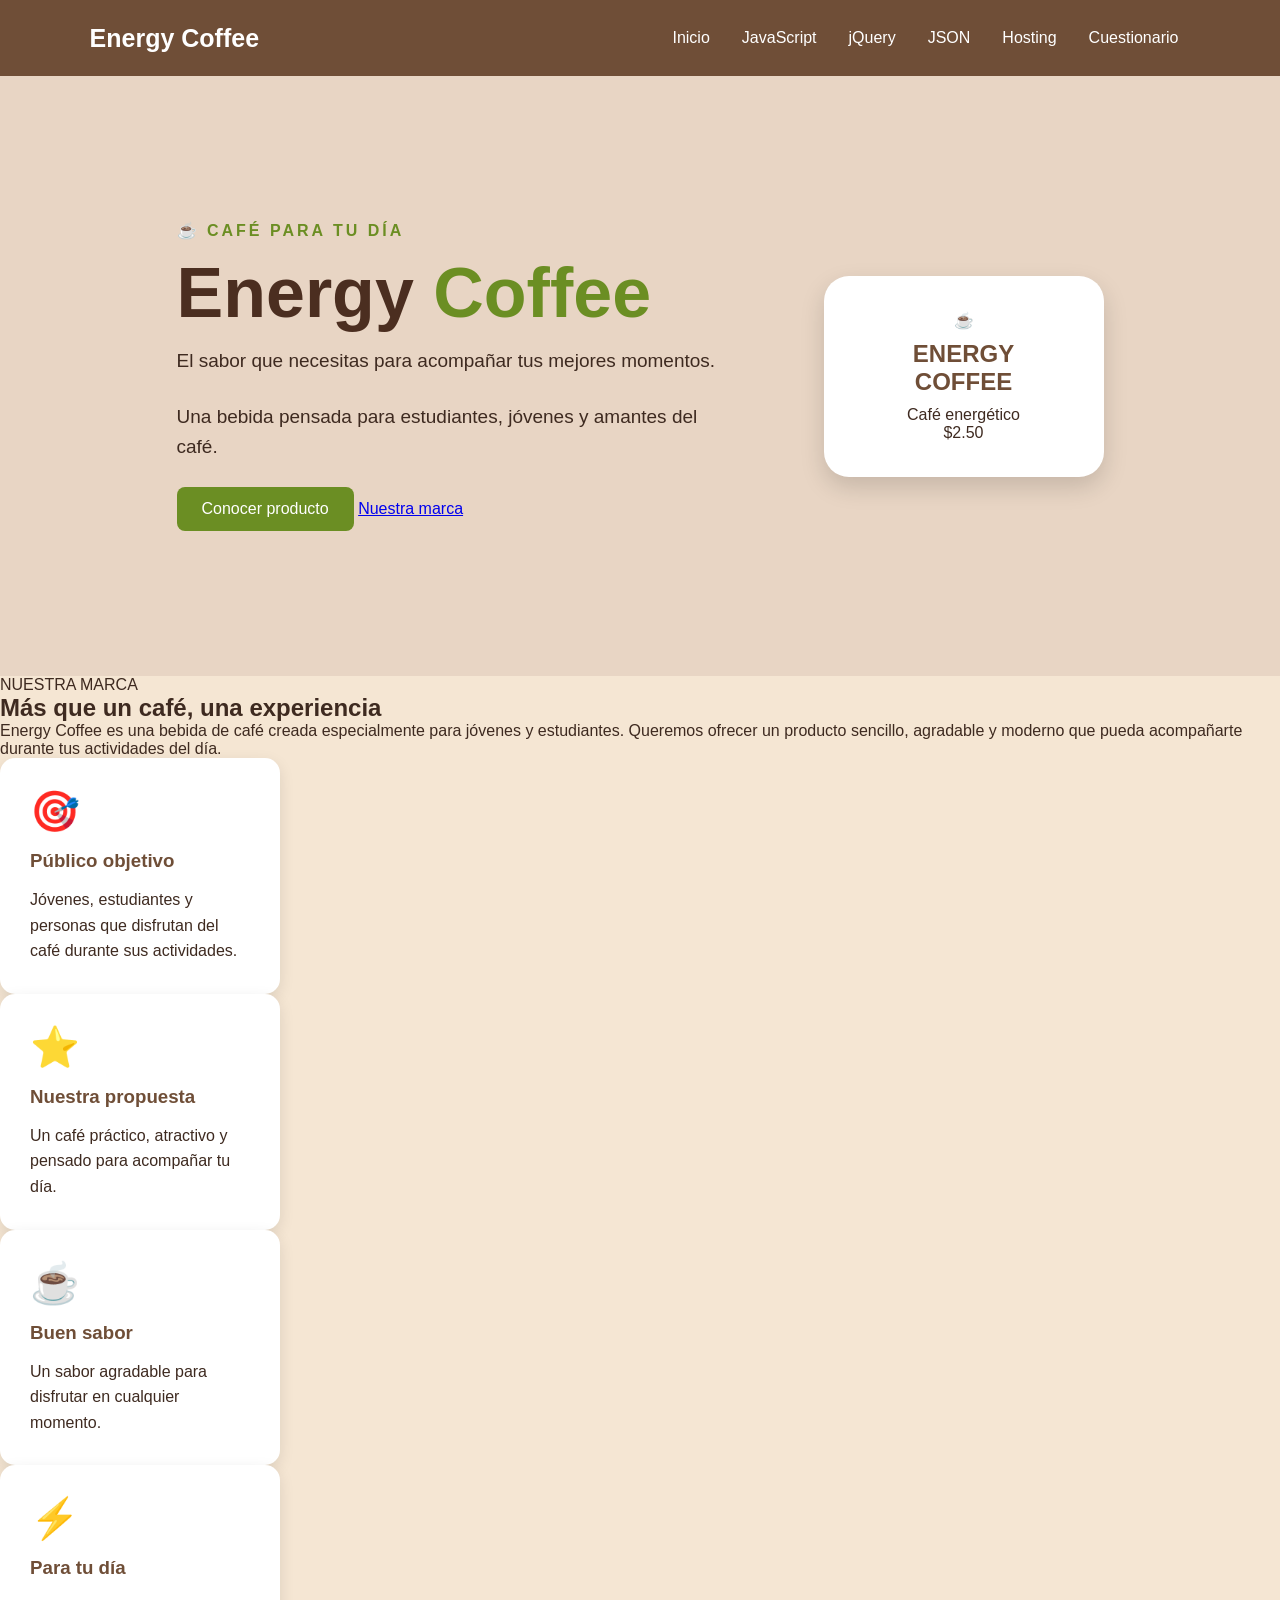
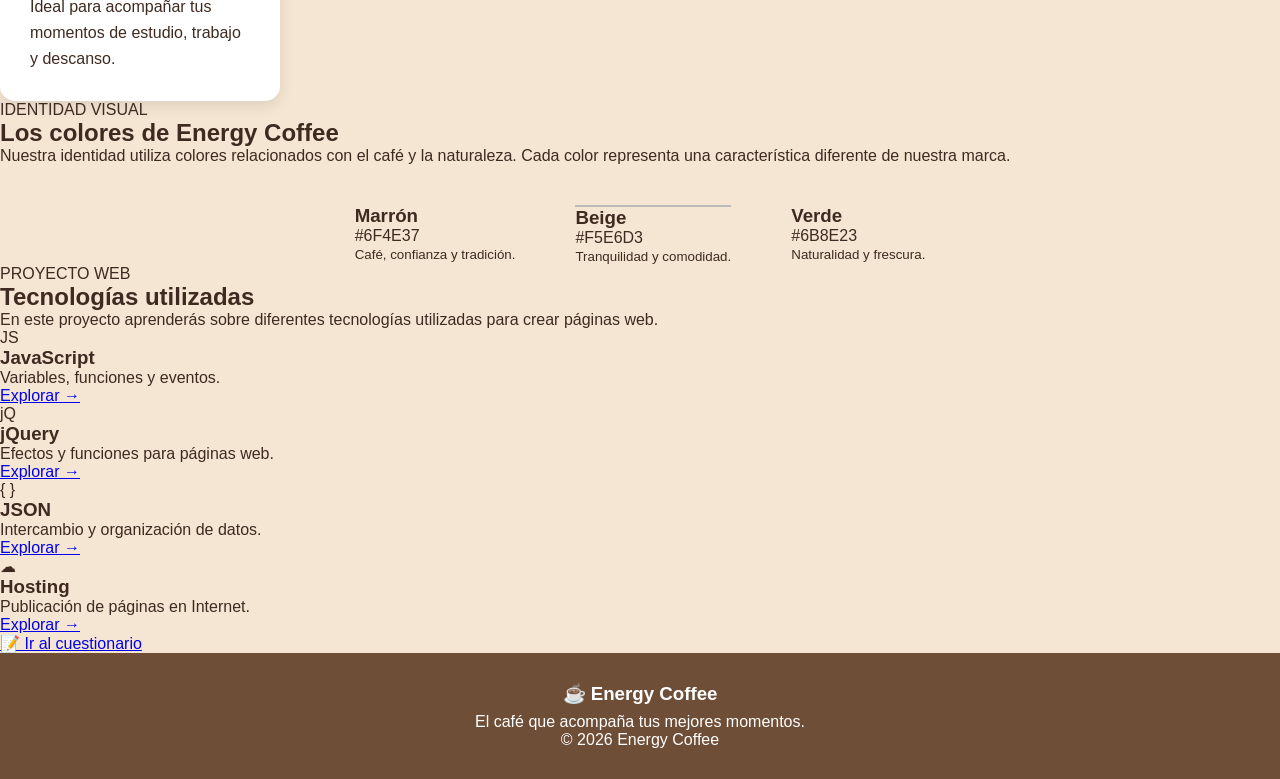
<file: index.html>
<!DOCTYPE html>
<html lang="es">

<head>
    <meta charset="UTF-8">
    <meta name="viewport" content="width=device-width, initial-scale=1.0">

    <title>Energy Coffee</title>

    <link rel="stylesheet" href="style.css">
</head>

<body>

    <!-- ENCABEZADO -->

    <header>

        <div class="logo">
             Energy Coffee
        </div>

        <nav>
            <a href="index.html">Inicio</a>
            <a href="javascript.html">JavaScript</a>
            <a href="jquery.html">jQuery</a>
            <a href="json.html">JSON</a>
            <a href="hosting.html">Hosting</a>
            <a href="cuestionario.html">Cuestionario</a>
        </nav>

    </header>


    <!-- PORTADA PRINCIPAL -->

    <section class="hero">

        <div class="hero-text">

            <p class="mini-titulo">
                ☕ CAFÉ PARA TU DÍA
            </p>

            <h1>
                Energy <span>Coffee</span>
            </h1>

            <p class="texto-hero">
                El sabor que necesitas para acompañar
                tus mejores momentos.
            </p>

            <p class="texto-descripcion">
                Una bebida pensada para estudiantes,
                jóvenes y amantes del café.
            </p>

            <div class="botones">

                <button onclick="mostrarProducto()">
                    Conocer producto
                </button>

                <a href="#nosotros">
                    Nuestra marca
                </a>

            </div>

        </div>


        <div class="producto-principal">

            <div class="circulo-cafe">
                ☕
            </div>

            <h2>
                ENERGY COFFEE
            </h2>

            <p>
                Café energético
            </p>

            <div class="precio">
                $2.50
            </div>

        </div>

    </section>


    <!-- SOBRE LA MARCA -->

    <section id="nosotros" class="sobre-nosotros">

        <p class="titulo-verde">
            NUESTRA MARCA
        </p>

        <h2>
            Más que un café, una experiencia
        </h2>

        <p>
            Energy Coffee es una bebida de café creada especialmente
            para jóvenes y estudiantes. Queremos ofrecer un producto
            sencillo, agradable y moderno que pueda acompañarte
            durante tus actividades del día.
        </p>

    </section>


    <!-- CARACTERÍSTICAS -->

    <section class="caracteristicas">

        <div class="tarjeta">

            <div class="icono">
                🎯
            </div>

            <h3>
                Público objetivo
            </h3>

            <p>
                Jóvenes, estudiantes y personas que disfrutan
                del café durante sus actividades.
            </p>

        </div>


        <div class="tarjeta">

            <div class="icono">
                ⭐
            </div>

            <h3>
                Nuestra propuesta
            </h3>

            <p>
                Un café práctico, atractivo y pensado
                para acompañar tu día.
            </p>

        </div>


        <div class="tarjeta">

            <div class="icono">
                ☕
            </div>

            <h3>
                Buen sabor
            </h3>

            <p>
                Un sabor agradable para disfrutar
                en cualquier momento.
            </p>

        </div>


        <div class="tarjeta">

            <div class="icono">
                ⚡
            </div>

            <h3>
                Para tu día
            </h3>

            <p>
                Ideal para acompañar tus momentos
                de estudio, trabajo y descanso.
            </p>

        </div>

    </section>


    <!-- IDENTIDAD DE LA MARCA -->

    <section class="identidad">

        <div class="identidad-info">

            <p class="titulo-verde">
                IDENTIDAD VISUAL
            </p>

            <h2>
                Los colores de Energy Coffee
            </h2>

            <p>
                Nuestra identidad utiliza colores relacionados
                con el café y la naturaleza. Cada color representa
                una característica diferente de nuestra marca.
            </p>

        </div>


        <div class="colores">

            <div class="color">

                <div class="muestra marron"></div>

                <div>
                    <h3>Marrón</h3>
                    <p>#6F4E37</p>
                    <small>Café, confianza y tradición.</small>
                </div>

            </div>


            <div class="color">

                <div class="muestra beige"></div>

                <div>
                    <h3>Beige</h3>
                    <p>#F5E6D3</p>
                    <small>Tranquilidad y comodidad.</small>
                </div>

            </div>


            <div class="color">

                <div class="muestra verde"></div>

                <div>
                    <h3>Verde</h3>
                    <p>#6B8E23</p>
                    <small>Naturalidad y frescura.</small>
                </div>

            </div>

        </div>

    </section>


    <!-- TECNOLOGÍAS -->

    <section class="web">

        <p class="titulo-verde">
            PROYECTO WEB
        </p>

        <h2>
            Tecnologías utilizadas
        </h2>

        <p>
            En este proyecto aprenderás sobre diferentes
            tecnologías utilizadas para crear páginas web.
        </p>


        <div class="tecnologias">


            <div class="tecnologia">

                <div class="tecnologia-icono">
                    JS
                </div>

                <h3>
                    JavaScript
                </h3>

                <p>
                    Variables, funciones y eventos.
                </p>

                <a href="javascript.html">
                    Explorar →
                </a>

            </div>


            <div class="tecnologia">

                <div class="tecnologia-icono">
                    jQ
                </div>

                <h3>
                    jQuery
                </h3>

                <p>
                    Efectos y funciones para páginas web.
                </p>

                <a href="jquery.html">
                    Explorar →
                </a>

            </div>


            <div class="tecnologia">

                <div class="tecnologia-icono">
                    { }
                </div>

                <h3>
                    JSON
                </h3>

                <p>
                    Intercambio y organización de datos.
                </p>

                <a href="json.html">
                    Explorar →
                </a>

            </div>


            <div class="tecnologia">

                <div class="tecnologia-icono">
                    ☁
                </div>

                <h3>
                    Hosting
                </h3>

                <p>
                    Publicación de páginas en Internet.
                </p>

                <a href="hosting.html">
                    Explorar →
                </a>

            </div>

        </div>


        <a class="boton-cuestionario" href="cuestionario.html">
            📝 Ir al cuestionario
        </a>

    </section>


    <!-- PIE DE PÁGINA -->

    <footer>

        <h3>
            ☕ Energy Coffee
        </h3>

        <p>
            El café que acompaña tus mejores momentos.
        </p>

        <p>
            © 2026 Energy Coffee
        </p>

    </footer>


    <script src="script.js"></script>

</body>

</html>
</file>
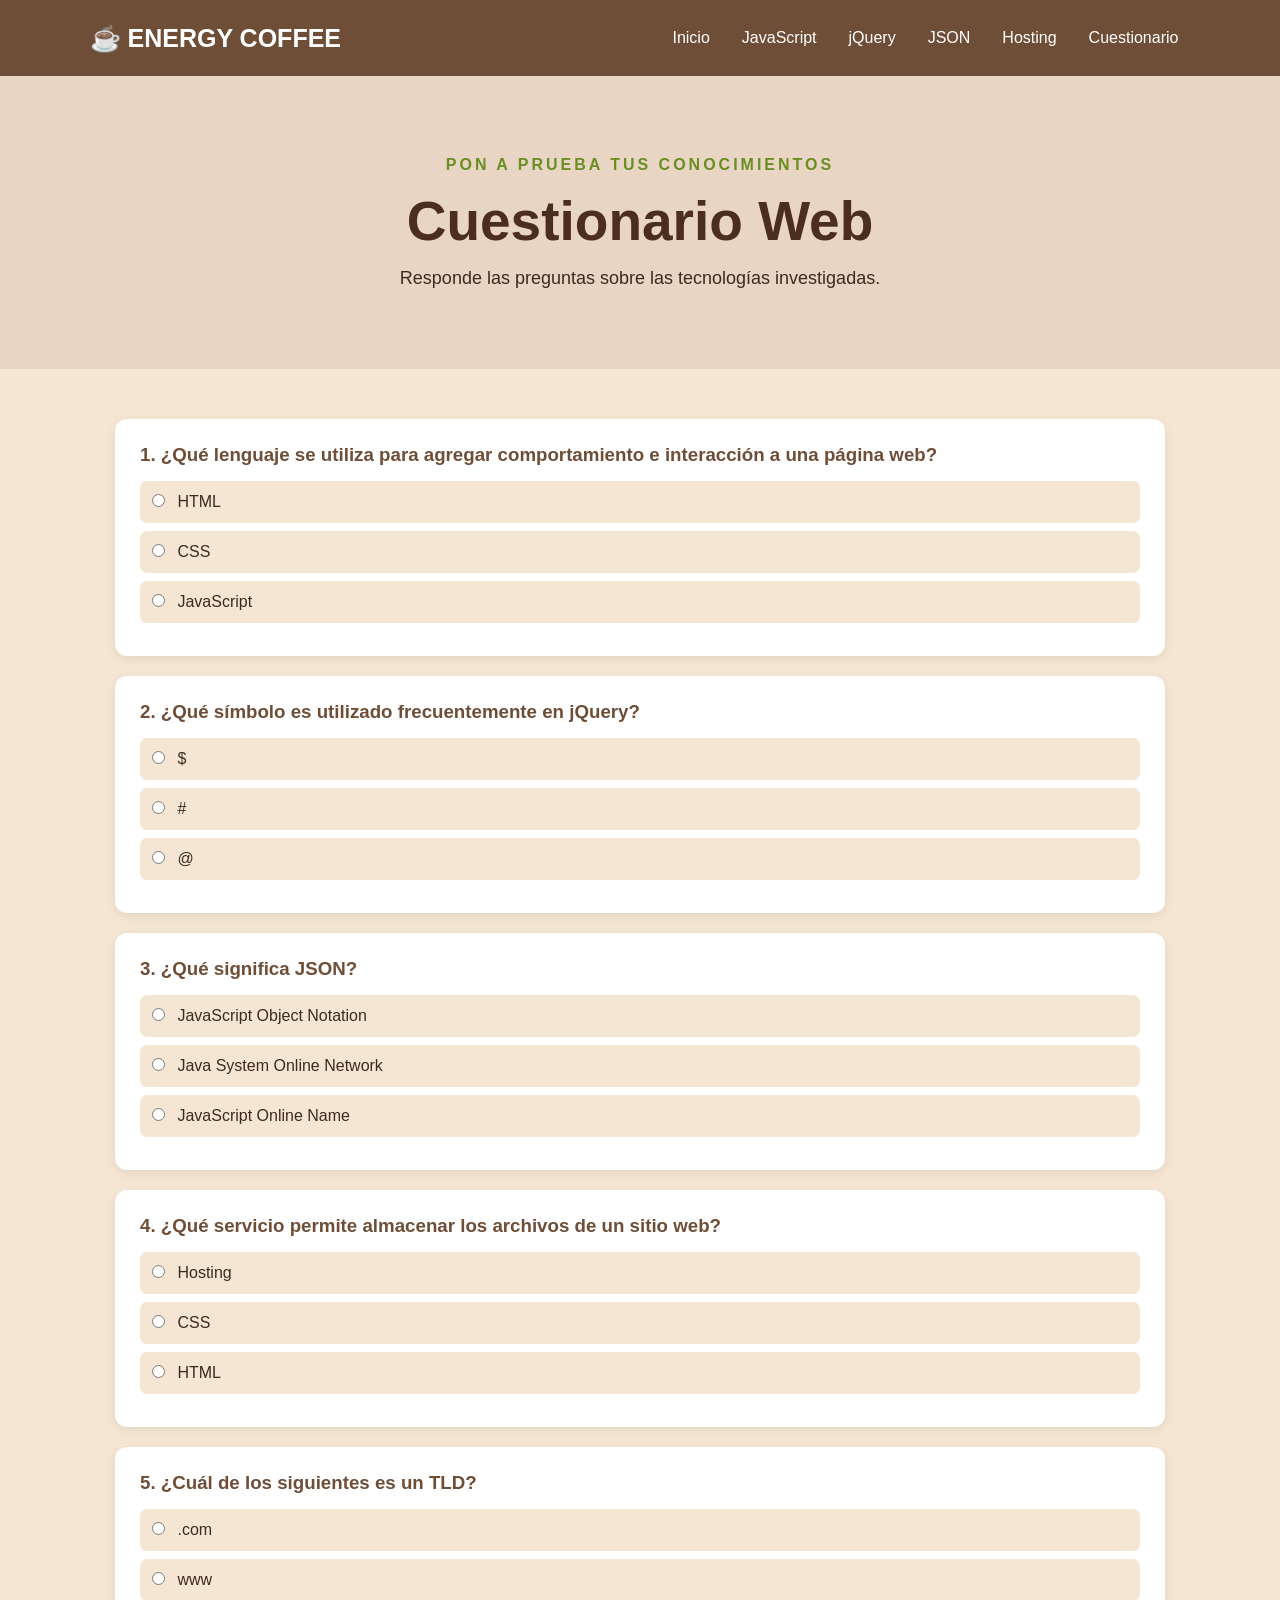
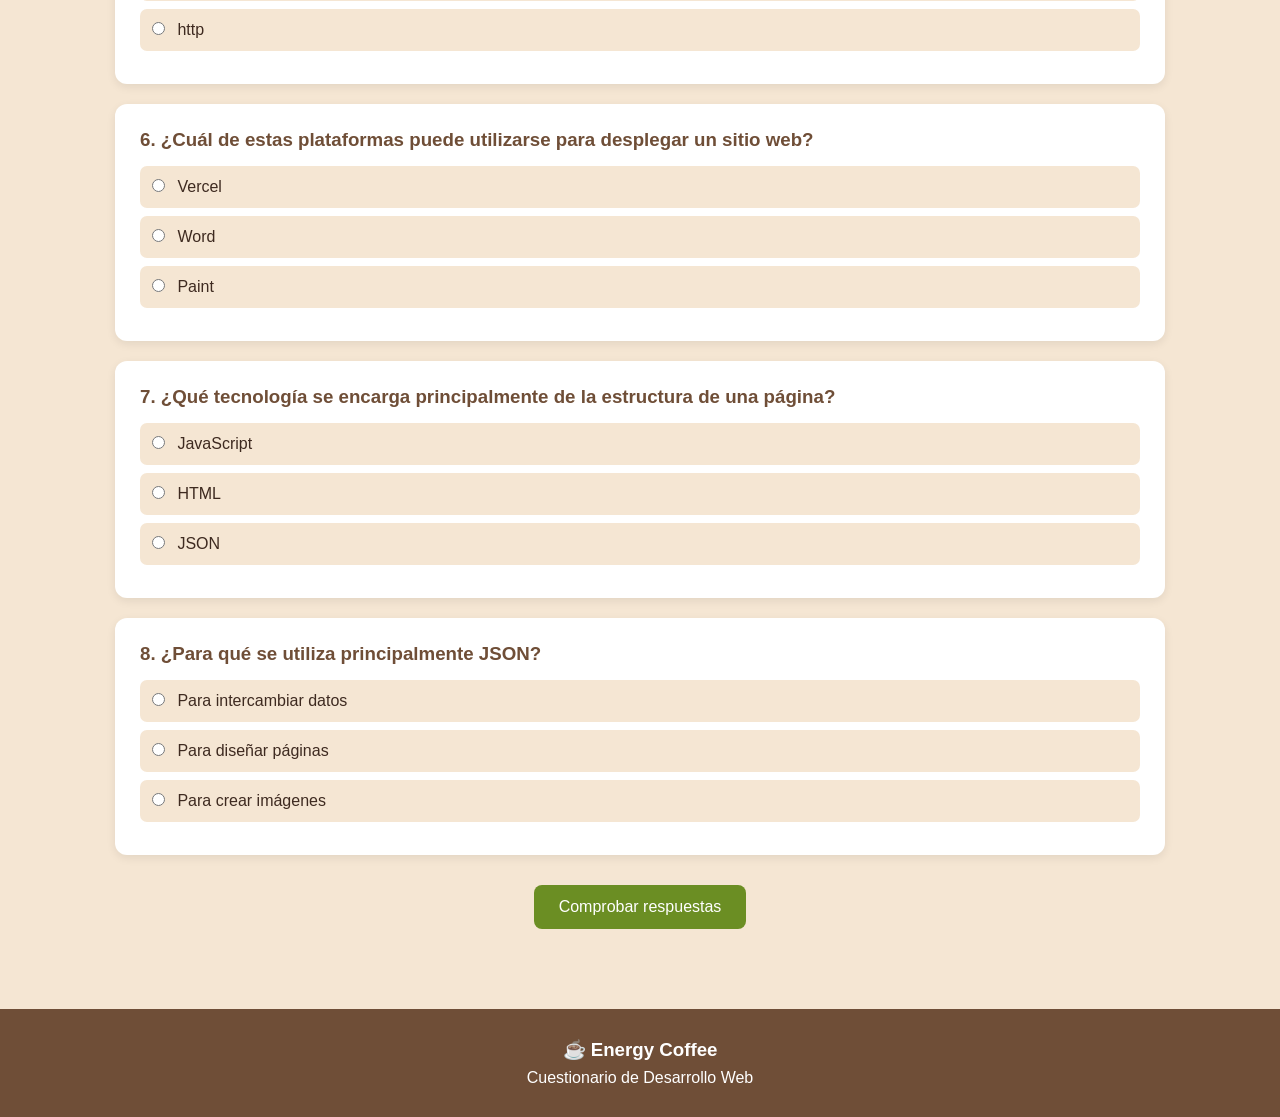
<file: cuestionario.html>
<!DOCTYPE html>
<html lang="es">

<head>

    <meta charset="UTF-8">

    <meta name="viewport"
          content="width=device-width, initial-scale=1.0">

    <title>Energy Coffee | Cuestionario</title>

    <link rel="stylesheet" href="style.css">

</head>

<body>

<header>

    <div class="logo">☕ ENERGY COFFEE</div>

    <nav>
        <a href="index.html">Inicio</a>
        <a href="javascript.html">JavaScript</a>
        <a href="jquery.html">jQuery</a>
        <a href="json.html">JSON</a>
        <a href="hosting.html">Hosting</a>
        <a href="cuestionario.html">Cuestionario</a>
    </nav>

</header>

<section class="titulo-pagina">

    <p>PON A PRUEBA TUS CONOCIMIENTOS</p>

    <h1>Cuestionario Web</h1>

    <span>
        Responde las preguntas sobre las tecnologías investigadas.
    </span>

</section>

<main class="contenido">

<form id="quiz">

    <div class="pregunta">

        <h3>
            1. ¿Qué lenguaje se utiliza para agregar comportamiento
            e interacción a una página web?
        </h3>

        <label>
            <input type="radio" name="p1" value="a">
            HTML
        </label>

        <label>
            <input type="radio" name="p1" value="b">
            CSS
        </label>

        <label>
            <input type="radio" name="p1" value="c">
            JavaScript
        </label>

    </div>


    <div class="pregunta">

        <h3>
            2. ¿Qué símbolo es utilizado frecuentemente en jQuery?
        </h3>

        <label>
            <input type="radio" name="p2" value="a">
            $
        </label>

        <label>
            <input type="radio" name="p2" value="b">
            #
        </label>

        <label>
            <input type="radio" name="p2" value="c">
            @
        </label>

    </div>


    <div class="pregunta">

        <h3>
            3. ¿Qué significa JSON?
        </h3>

        <label>
            <input type="radio" name="p3" value="a">
            JavaScript Object Notation
        </label>

        <label>
            <input type="radio" name="p3" value="b">
            Java System Online Network
        </label>

        <label>
            <input type="radio" name="p3" value="c">
            JavaScript Online Name
        </label>

    </div>


    <div class="pregunta">

        <h3>
            4. ¿Qué servicio permite almacenar los archivos
            de un sitio web?
        </h3>

        <label>
            <input type="radio" name="p4" value="a">
            Hosting
        </label>

        <label>
            <input type="radio" name="p4" value="b">
            CSS
        </label>

        <label>
            <input type="radio" name="p4" value="c">
            HTML
        </label>

    </div>


    <div class="pregunta">

        <h3>
            5. ¿Cuál de los siguientes es un TLD?
        </h3>

        <label>
            <input type="radio" name="p5" value="a">
            .com
        </label>

        <label>
            <input type="radio" name="p5" value="b">
            www
        </label>

        <label>
            <input type="radio" name="p5" value="c">
            http
        </label>

    </div>


    <div class="pregunta">

        <h3>
            6. ¿Cuál de estas plataformas puede utilizarse
            para desplegar un sitio web?
        </h3>

        <label>
            <input type="radio" name="p6" value="a">
            Vercel
        </label>

        <label>
            <input type="radio" name="p6" value="b">
            Word
        </label>

        <label>
            <input type="radio" name="p6" value="c">
            Paint
        </label>

    </div>


    <div class="pregunta">

        <h3>
            7. ¿Qué tecnología se encarga principalmente
            de la estructura de una página?
        </h3>

        <label>
            <input type="radio" name="p7" value="a">
            JavaScript
        </label>

        <label>
            <input type="radio" name="p7" value="b">
            HTML
        </label>

        <label>
            <input type="radio" name="p7" value="c">
            JSON
        </label>

    </div>


    <div class="pregunta">

        <h3>
            8. ¿Para qué se utiliza principalmente JSON?
        </h3>

        <label>
            <input type="radio" name="p8" value="a">
            Para intercambiar datos
        </label>

        <label>
            <input type="radio" name="p8" value="b">
            Para diseñar páginas
        </label>

        <label>
            <input type="radio" name="p8" value="c">
            Para crear imágenes
        </label>

    </div>


    <div class="boton-quiz">

        <button type="submit">
            Comprobar respuestas
        </button>

    </div>

</form>

<div id="resultado"></div>

</main>

<footer>

    <h3>☕ Energy Coffee</h3>

    <p>Cuestionario de Desarrollo Web</p>

</footer>

<script src="script.js"></script>

</body>
</html>
</file>
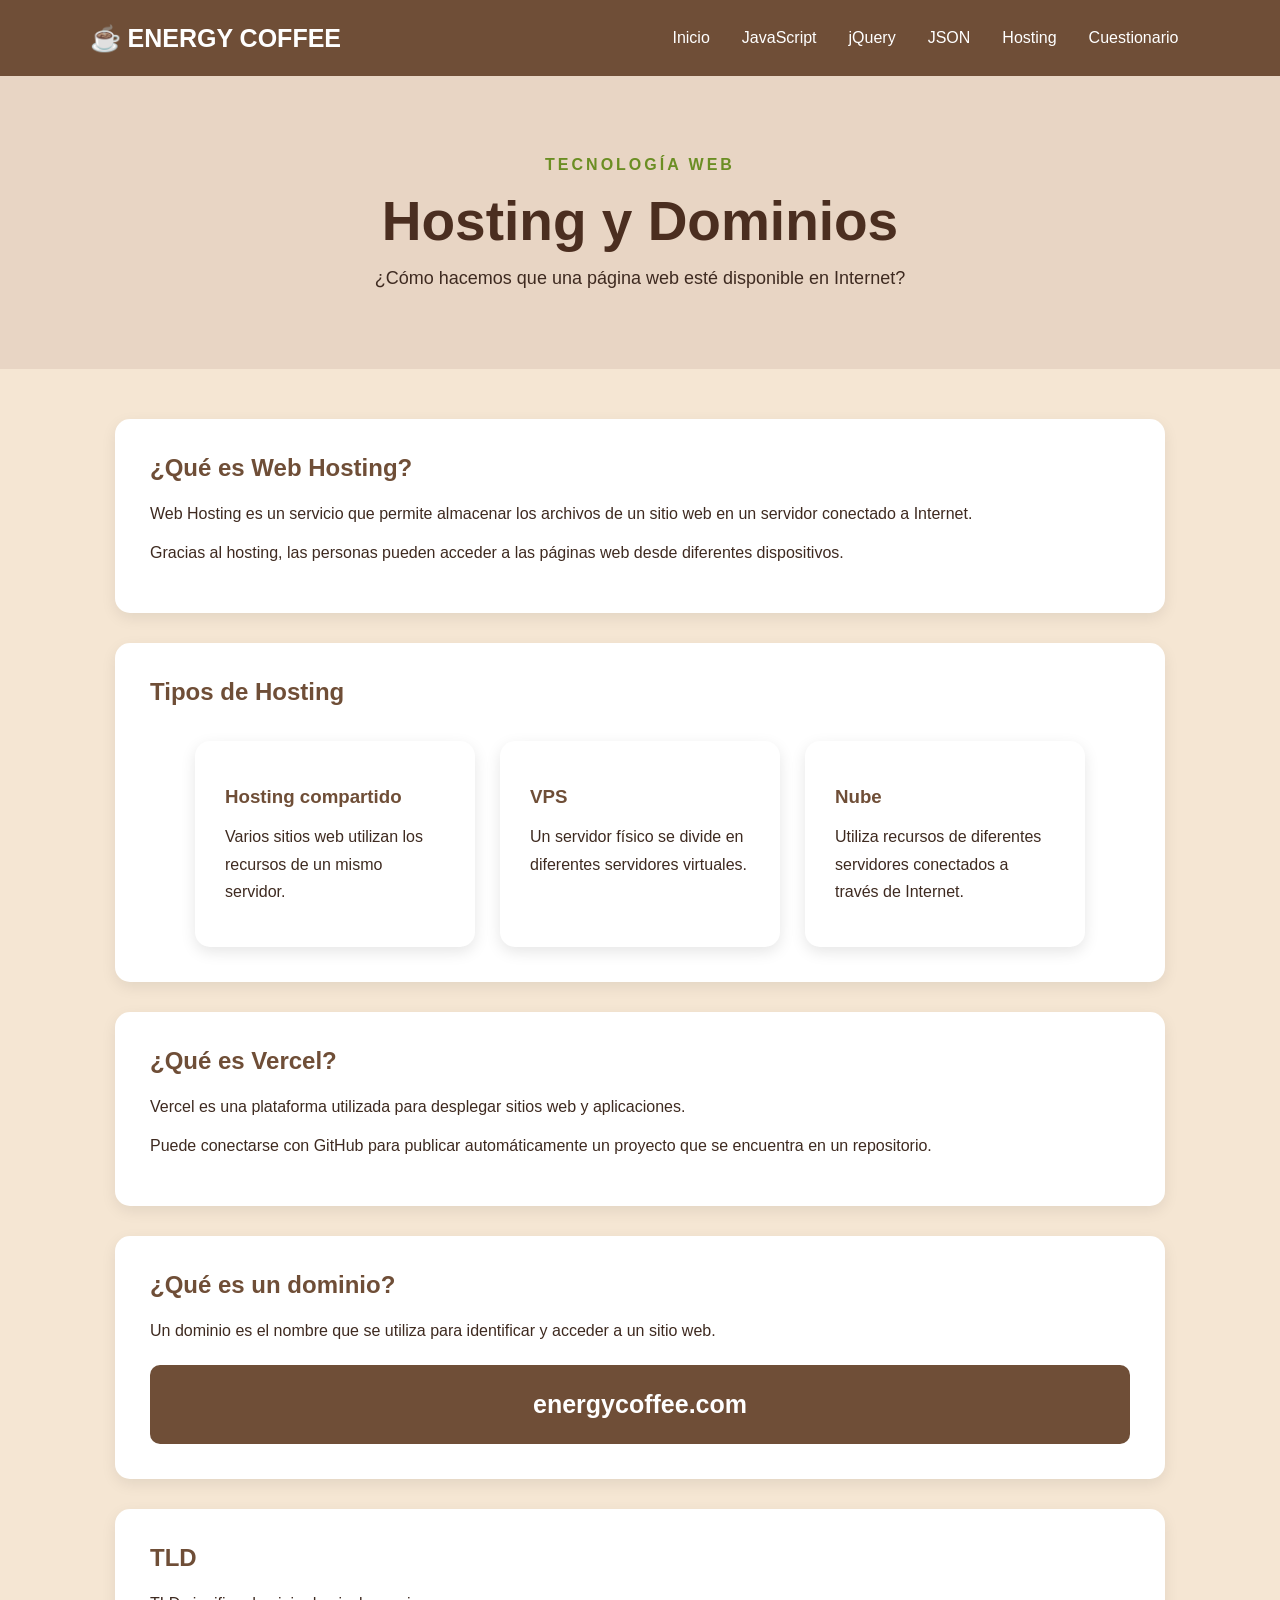
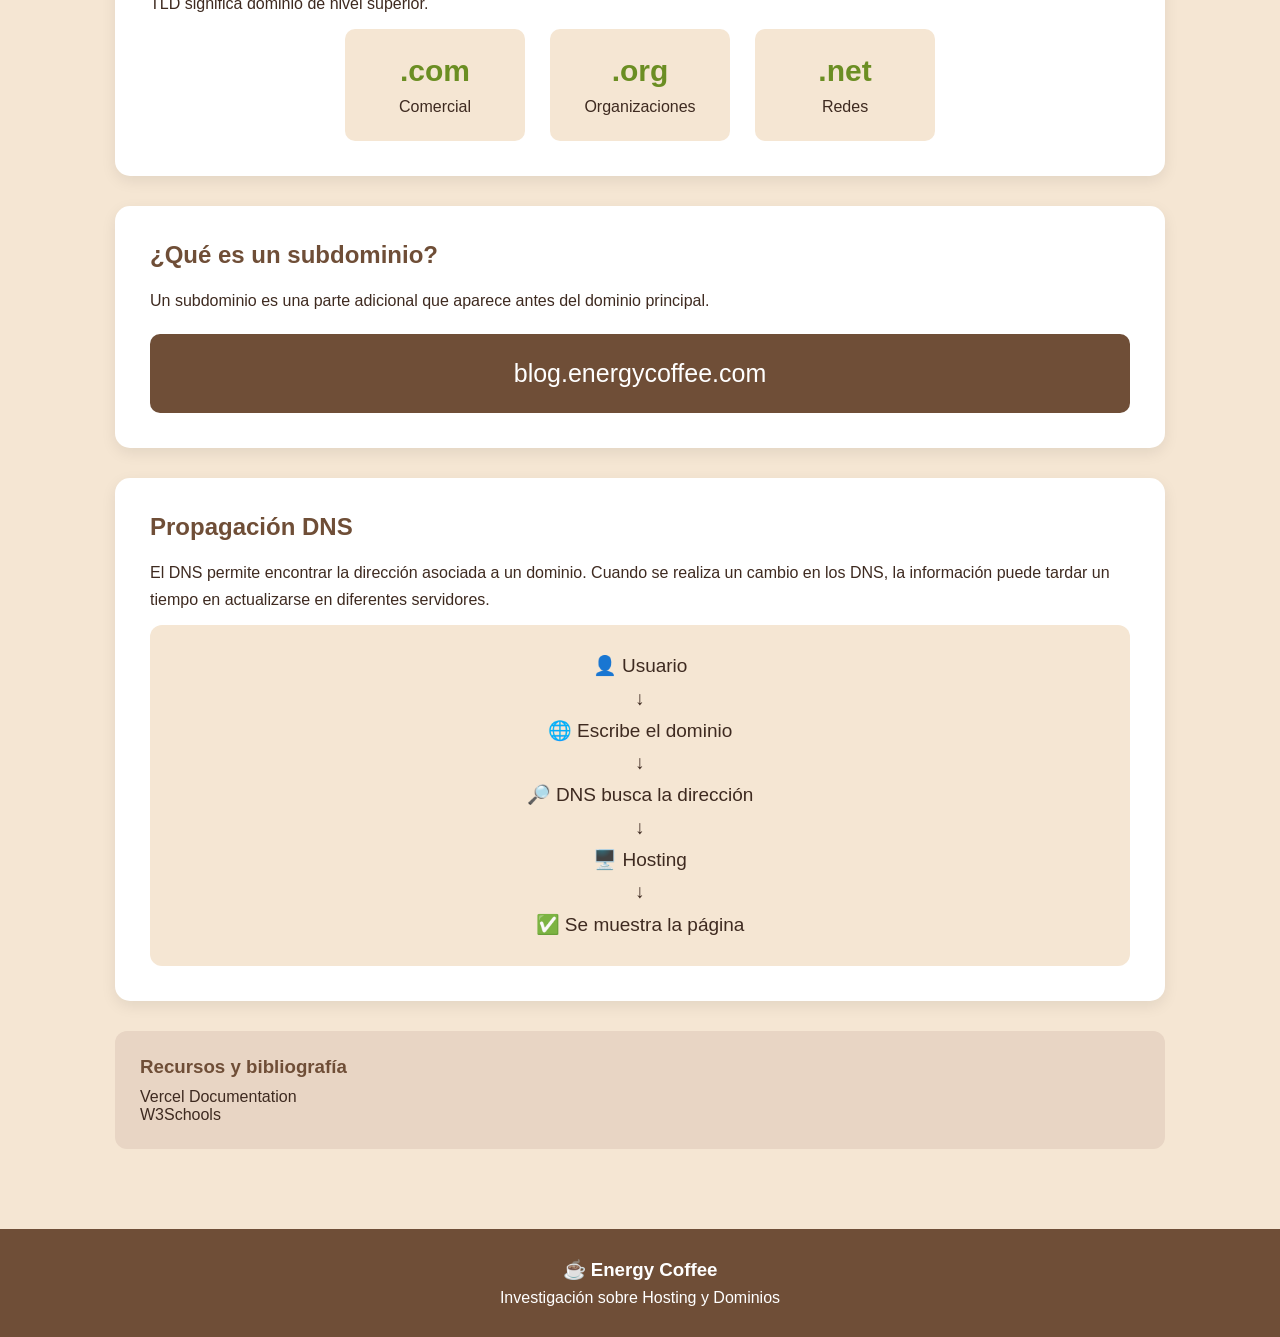
<file: hosting.html>
<!DOCTYPE html>
<html lang="es">

<head>

    <meta charset="UTF-8">

    <meta name="viewport"
          content="width=device-width, initial-scale=1.0">

    <title>Energy Coffee | Hosting y Dominios</title>

    <link rel="stylesheet" href="style.css">

</head>

<body>

<header>

    <div class="logo">☕ ENERGY COFFEE</div>

    <nav>
        <a href="index.html">Inicio</a>
        <a href="javascript.html">JavaScript</a>
        <a href="jquery.html">jQuery</a>
        <a href="json.html">JSON</a>
        <a href="hosting.html">Hosting</a>
        <a href="cuestionario.html">Cuestionario</a>
    </nav>

</header>

<section class="titulo-pagina">

    <p>TECNOLOGÍA WEB</p>

    <h1>Hosting y Dominios</h1>

    <span>
        ¿Cómo hacemos que una página web esté disponible en Internet?
    </span>

</section>

<main class="contenido">

    <section class="bloque">

        <h2>¿Qué es Web Hosting?</h2>

        <p>
            Web Hosting es un servicio que permite almacenar los archivos
            de un sitio web en un servidor conectado a Internet.
        </p>

        <p>
            Gracias al hosting, las personas pueden acceder a las páginas
            web desde diferentes dispositivos.
        </p>

    </section>

    <section class="bloque">

        <h2>Tipos de Hosting</h2>

        <div class="tarjetas">

            <div class="tarjeta">

                <h3>Hosting compartido</h3>

                <p>
                    Varios sitios web utilizan los recursos
                    de un mismo servidor.
                </p>

            </div>

            <div class="tarjeta">

                <h3>VPS</h3>

                <p>
                    Un servidor físico se divide en diferentes
                    servidores virtuales.
                </p>

            </div>

            <div class="tarjeta">

                <h3>Nube</h3>

                <p>
                    Utiliza recursos de diferentes servidores
                    conectados a través de Internet.
                </p>

            </div>

        </div>

    </section>

    <section class="bloque">

        <h2>¿Qué es Vercel?</h2>

        <p>
            Vercel es una plataforma utilizada para desplegar
            sitios web y aplicaciones.
        </p>

        <p>
            Puede conectarse con GitHub para publicar automáticamente
            un proyecto que se encuentra en un repositorio.
        </p>

    </section>

    <section class="bloque">

        <h2>¿Qué es un dominio?</h2>

        <p>
            Un dominio es el nombre que se utiliza para identificar
            y acceder a un sitio web.
        </p>

        <div class="dominio-ejemplo">

            <strong>energycoffee.com</strong>

        </div>

    </section>

    <section class="bloque">

        <h2>TLD</h2>

        <p>
            TLD significa dominio de nivel superior.
        </p>

        <div class="tld">

            <div>
                <strong>.com</strong>
                <span>Comercial</span>
            </div>

            <div>
                <strong>.org</strong>
                <span>Organizaciones</span>
            </div>

            <div>
                <strong>.net</strong>
                <span>Redes</span>
            </div>

        </div>

    </section>

    <section class="bloque">

        <h2>¿Qué es un subdominio?</h2>

        <p>
            Un subdominio es una parte adicional que aparece antes
            del dominio principal.
        </p>

        <div class="dominio-ejemplo">

            blog.energycoffee.com

        </div>

    </section>

    <section class="bloque">

        <h2>Propagación DNS</h2>

        <p>
            El DNS permite encontrar la dirección asociada a un dominio.
            Cuando se realiza un cambio en los DNS, la información puede
            tardar un tiempo en actualizarse en diferentes servidores.
        </p>

        <div class="flujo">

            <div>👤 Usuario</div>

            <div>↓</div>

            <div>🌐 Escribe el dominio</div>

            <div>↓</div>

            <div>🔎 DNS busca la dirección</div>

            <div>↓</div>

            <div>🖥️ Hosting</div>

            <div>↓</div>

            <div>✅ Se muestra la página</div>

        </div>

    </section>

    <section class="fuentes">

        <h3>Recursos y bibliografía</h3>

        <p>Vercel Documentation</p>
        <p>W3Schools</p>

    </section>

</main>

<footer>

    <h3>☕ Energy Coffee</h3>

    <p>Investigación sobre Hosting y Dominios</p>

</footer>

<script src="script.js"></script>

</body>
</html>
</file>
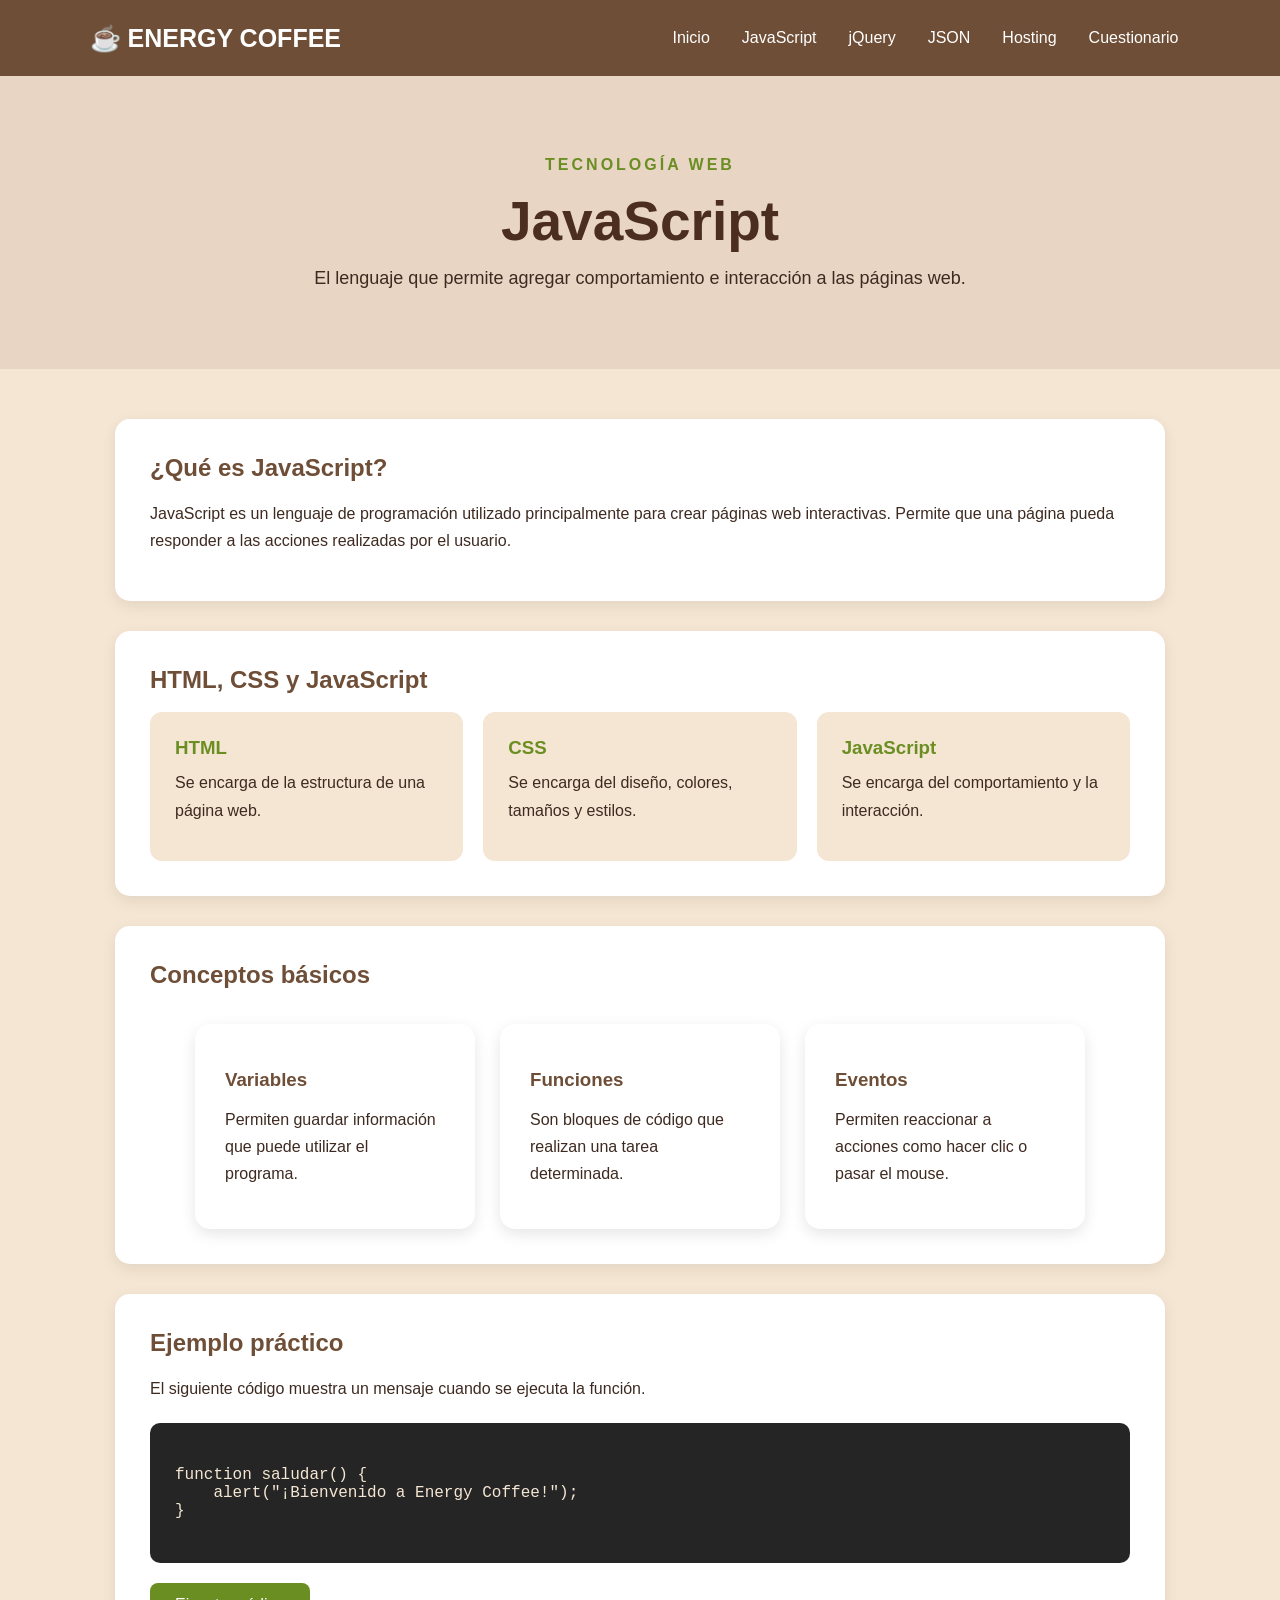
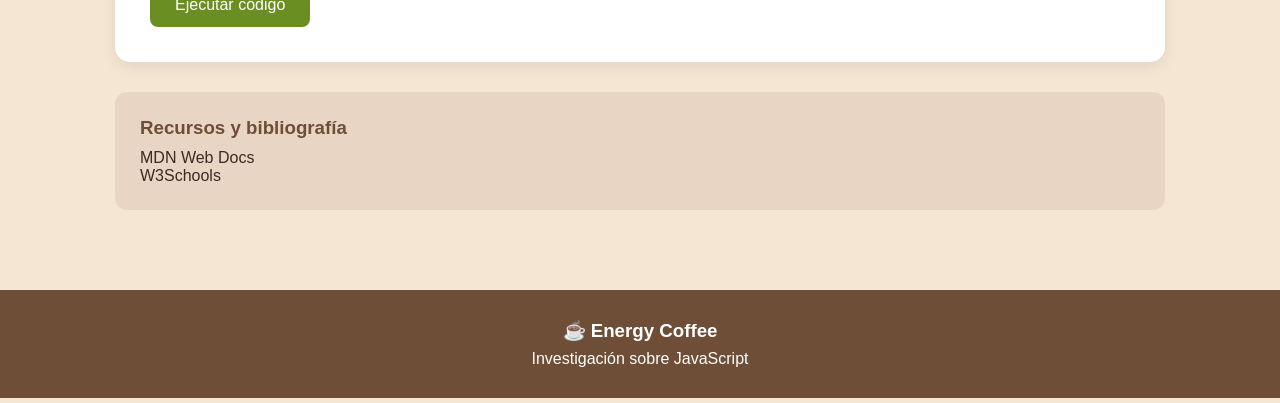
<file: javascript.html>
<!DOCTYPE html>
<html lang="es">
<head>
    <meta charset="UTF-8">
    <meta name="viewport" content="width=device-width, initial-scale=1.0">
    <title>Energy Coffee | JavaScript</title>
    <link rel="stylesheet" href="style.css">
</head>

<body>

<header>
    <div class="logo">☕ ENERGY COFFEE</div>

    <nav>
        <a href="index.html">Inicio</a>
        <a href="javascript.html">JavaScript</a>
        <a href="jquery.html">jQuery</a>
        <a href="json.html">JSON</a>
        <a href="hosting.html">Hosting</a>
        <a href="cuestionario.html">Cuestionario</a>
    </nav>
</header>

<section class="titulo-pagina">

    <p>TECNOLOGÍA WEB</p>

    <h1>JavaScript</h1>

    <span>
        El lenguaje que permite agregar comportamiento e interacción
        a las páginas web.
    </span>

</section>

<main class="contenido">

    <section class="bloque">

        <h2>¿Qué es JavaScript?</h2>

        <p>
            JavaScript es un lenguaje de programación utilizado
            principalmente para crear páginas web interactivas.
            Permite que una página pueda responder a las acciones
            realizadas por el usuario.
        </p>

    </section>

    <section class="bloque">

        <h2>HTML, CSS y JavaScript</h2>

        <div class="comparacion">

            <div>
                <h3>HTML</h3>
                <p>
                    Se encarga de la estructura de una página web.
                </p>
            </div>

            <div>
                <h3>CSS</h3>
                <p>
                    Se encarga del diseño, colores, tamaños y estilos.
                </p>
            </div>

            <div>
                <h3>JavaScript</h3>
                <p>
                    Se encarga del comportamiento y la interacción.
                </p>
            </div>

        </div>

    </section>

    <section class="bloque">

        <h2>Conceptos básicos</h2>

        <div class="tarjetas">

            <div class="tarjeta">
                <h3>Variables</h3>
                <p>
                    Permiten guardar información que puede utilizar
                    el programa.
                </p>
            </div>

            <div class="tarjeta">
                <h3>Funciones</h3>
                <p>
                    Son bloques de código que realizan una tarea
                    determinada.
                </p>
            </div>

            <div class="tarjeta">
                <h3>Eventos</h3>
                <p>
                    Permiten reaccionar a acciones como hacer clic
                    o pasar el mouse.
                </p>
            </div>

        </div>

    </section>

    <section class="bloque">

        <h2>Ejemplo práctico</h2>

        <p>
            El siguiente código muestra un mensaje cuando se ejecuta
            la función.
        </p>

        <pre><code>
function saludar() {
    alert("¡Bienvenido a Energy Coffee!");
}
        </code></pre>

        <button onclick="saludar()">Ejecutar código</button>

    </section>

    <section class="fuentes">

        <h3>Recursos y bibliografía</h3>

        <p>MDN Web Docs</p>
        <p>W3Schools</p>

    </section>

</main>

<footer>
    <h3>☕ Energy Coffee</h3>
    <p>Investigación sobre JavaScript</p>
</footer>

<script src="script.js"></script>

</body>
</html>
</file>
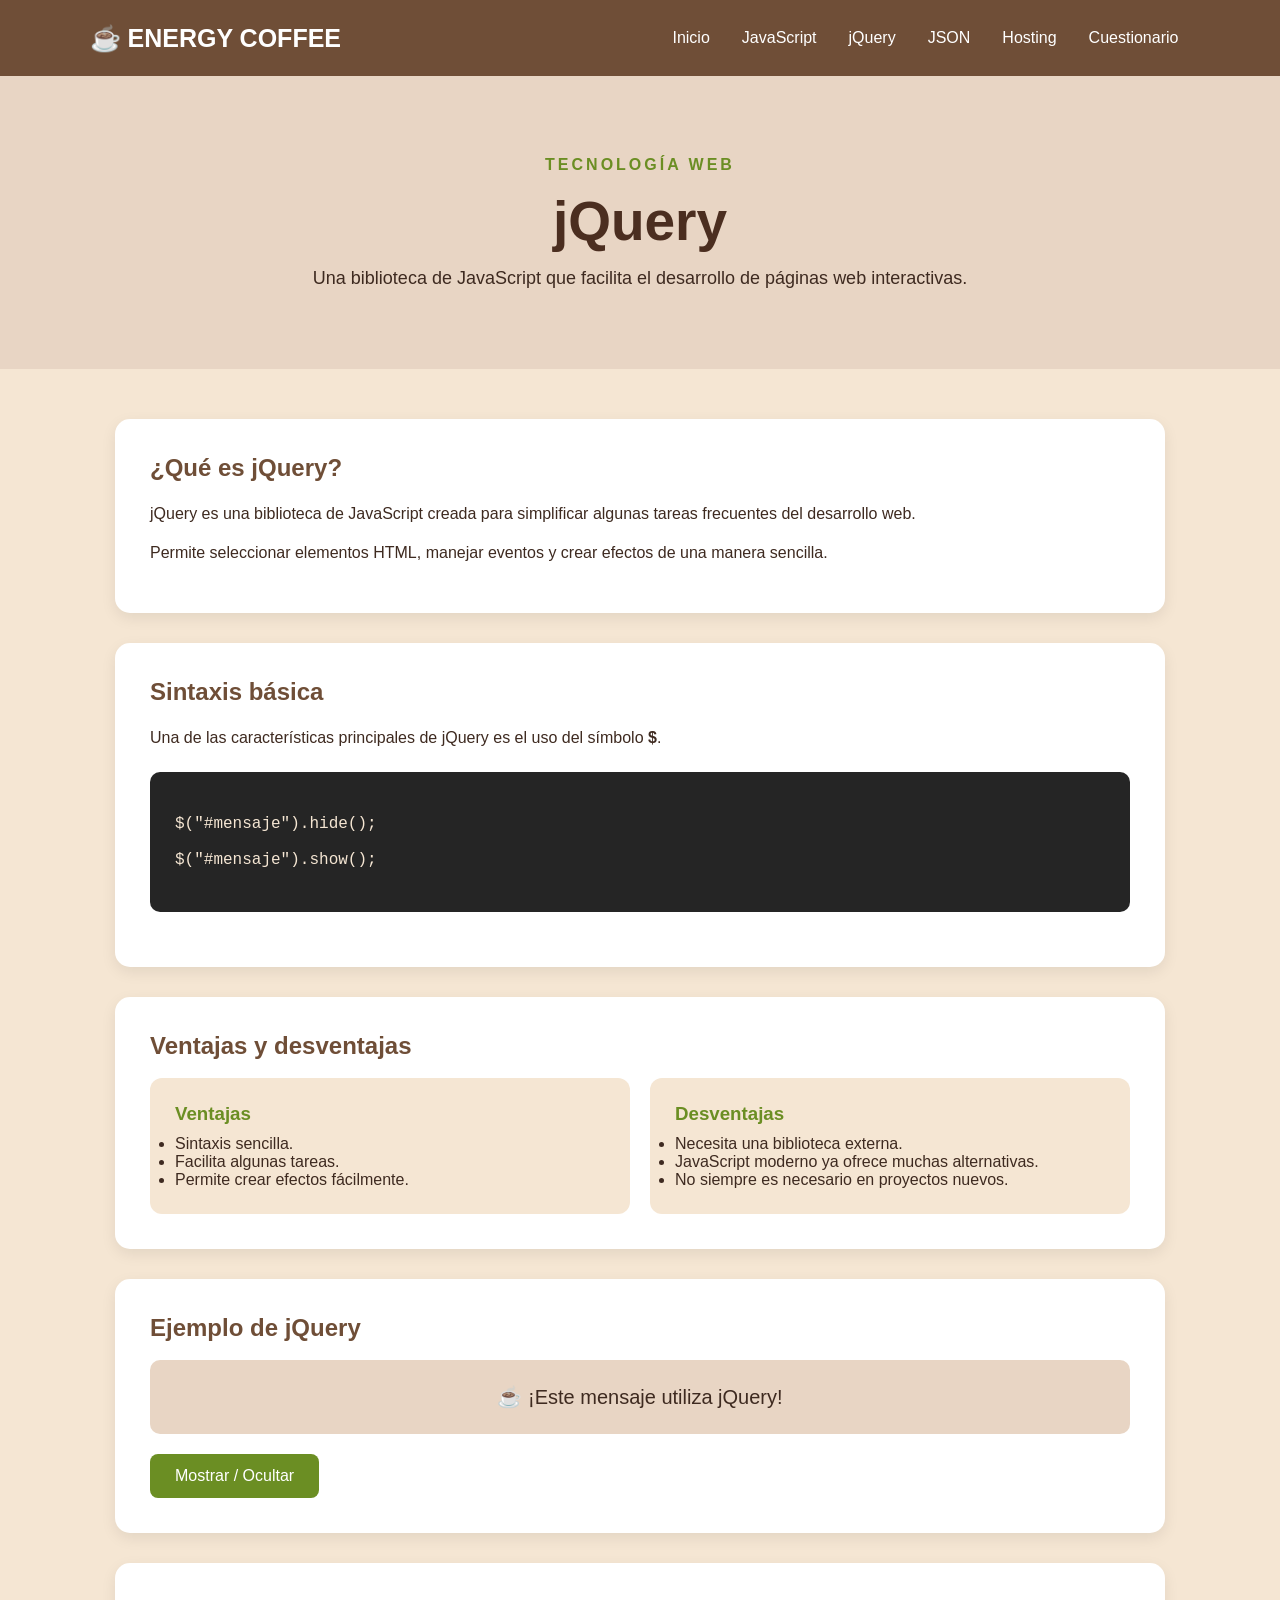
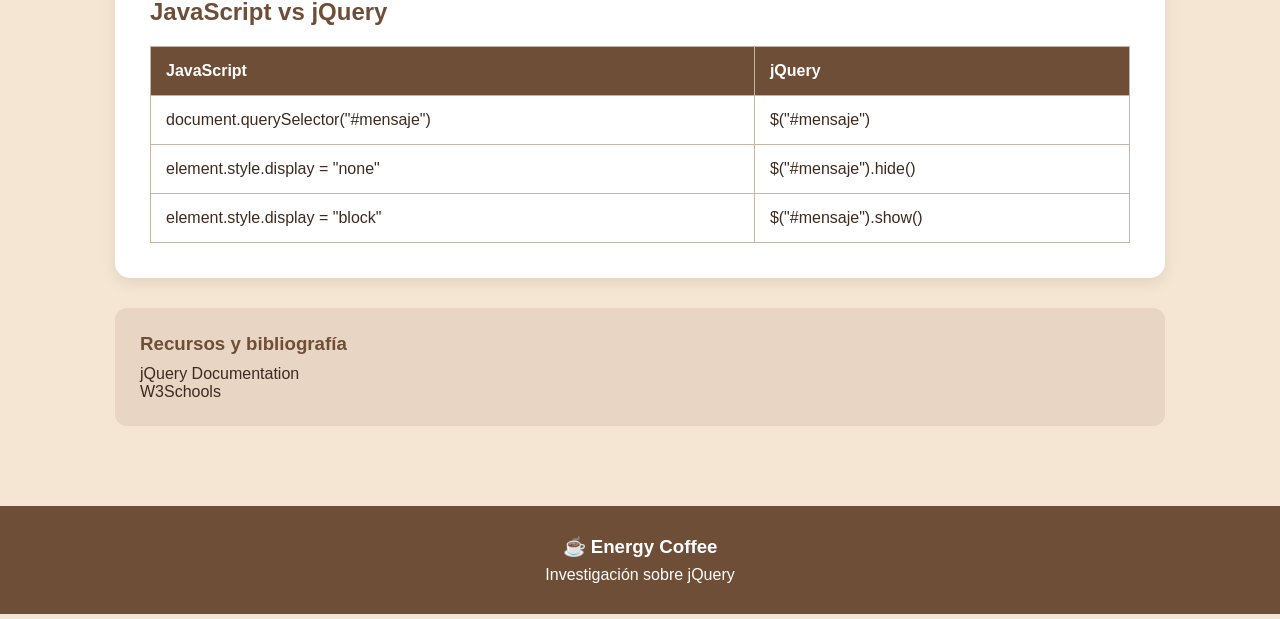
<file: jquery.html>
<!DOCTYPE html>
<html lang="es">
<head>
    <meta charset="UTF-8">
    <meta name="viewport" content="width=device-width, initial-scale=1.0">

    <title>Energy Coffee | jQuery</title>

    <link rel="stylesheet" href="style.css">

    <script src="https://code.jquery.com/jquery-3.7.1.min.js"></script>
</head>

<body>

<header>

    <div class="logo">☕ ENERGY COFFEE</div>

    <nav>
        <a href="index.html">Inicio</a>
        <a href="javascript.html">JavaScript</a>
        <a href="jquery.html">jQuery</a>
        <a href="json.html">JSON</a>
        <a href="hosting.html">Hosting</a>
        <a href="cuestionario.html">Cuestionario</a>
    </nav>

</header>

<section class="titulo-pagina">

    <p>TECNOLOGÍA WEB</p>

    <h1>jQuery</h1>

    <span>
        Una biblioteca de JavaScript que facilita el desarrollo
        de páginas web interactivas.
    </span>

</section>

<main class="contenido">

    <section class="bloque">

        <h2>¿Qué es jQuery?</h2>

        <p>
            jQuery es una biblioteca de JavaScript creada para
            simplificar algunas tareas frecuentes del desarrollo web.
        </p>

        <p>
            Permite seleccionar elementos HTML, manejar eventos
            y crear efectos de una manera sencilla.
        </p>

    </section>

    <section class="bloque">

        <h2>Sintaxis básica</h2>

        <p>
            Una de las características principales de jQuery es
            el uso del símbolo <strong>$</strong>.
        </p>

        <pre><code>
$("#mensaje").hide();

$("#mensaje").show();
        </code></pre>

    </section>

    <section class="bloque">

        <h2>Ventajas y desventajas</h2>

        <div class="comparacion">

            <div>
                <h3>Ventajas</h3>

                <ul>
                    <li>Sintaxis sencilla.</li>
                    <li>Facilita algunas tareas.</li>
                    <li>Permite crear efectos fácilmente.</li>
                </ul>

            </div>

            <div>
                <h3>Desventajas</h3>

                <ul>
                    <li>Necesita una biblioteca externa.</li>
                    <li>JavaScript moderno ya ofrece muchas alternativas.</li>
                    <li>No siempre es necesario en proyectos nuevos.</li>
                </ul>

            </div>

        </div>

    </section>

    <section class="bloque">

        <h2>Ejemplo de jQuery</h2>

        <div id="mensaje" class="mensaje-jquery">

            ☕ ¡Este mensaje utiliza jQuery!

        </div>

        <button id="botonJquery">
            Mostrar / Ocultar
        </button>

    </section>

    <section class="bloque">

        <h2>JavaScript vs jQuery</h2>

        <table>

            <tr>
                <th>JavaScript</th>
                <th>jQuery</th>
            </tr>

            <tr>
                <td>document.querySelector("#mensaje")</td>
                <td>$("#mensaje")</td>
            </tr>

            <tr>
                <td>element.style.display = "none"</td>
                <td>$("#mensaje").hide()</td>
            </tr>

            <tr>
                <td>element.style.display = "block"</td>
                <td>$("#mensaje").show()</td>
            </tr>

        </table>

    </section>

    <section class="fuentes">

        <h3>Recursos y bibliografía</h3>

        <p>jQuery Documentation</p>
        <p>W3Schools</p>

    </section>

</main>

<footer>
    <h3>☕ Energy Coffee</h3>
    <p>Investigación sobre jQuery</p>
</footer>

<script src="script.js"></script>

</body>
</html>
</file>
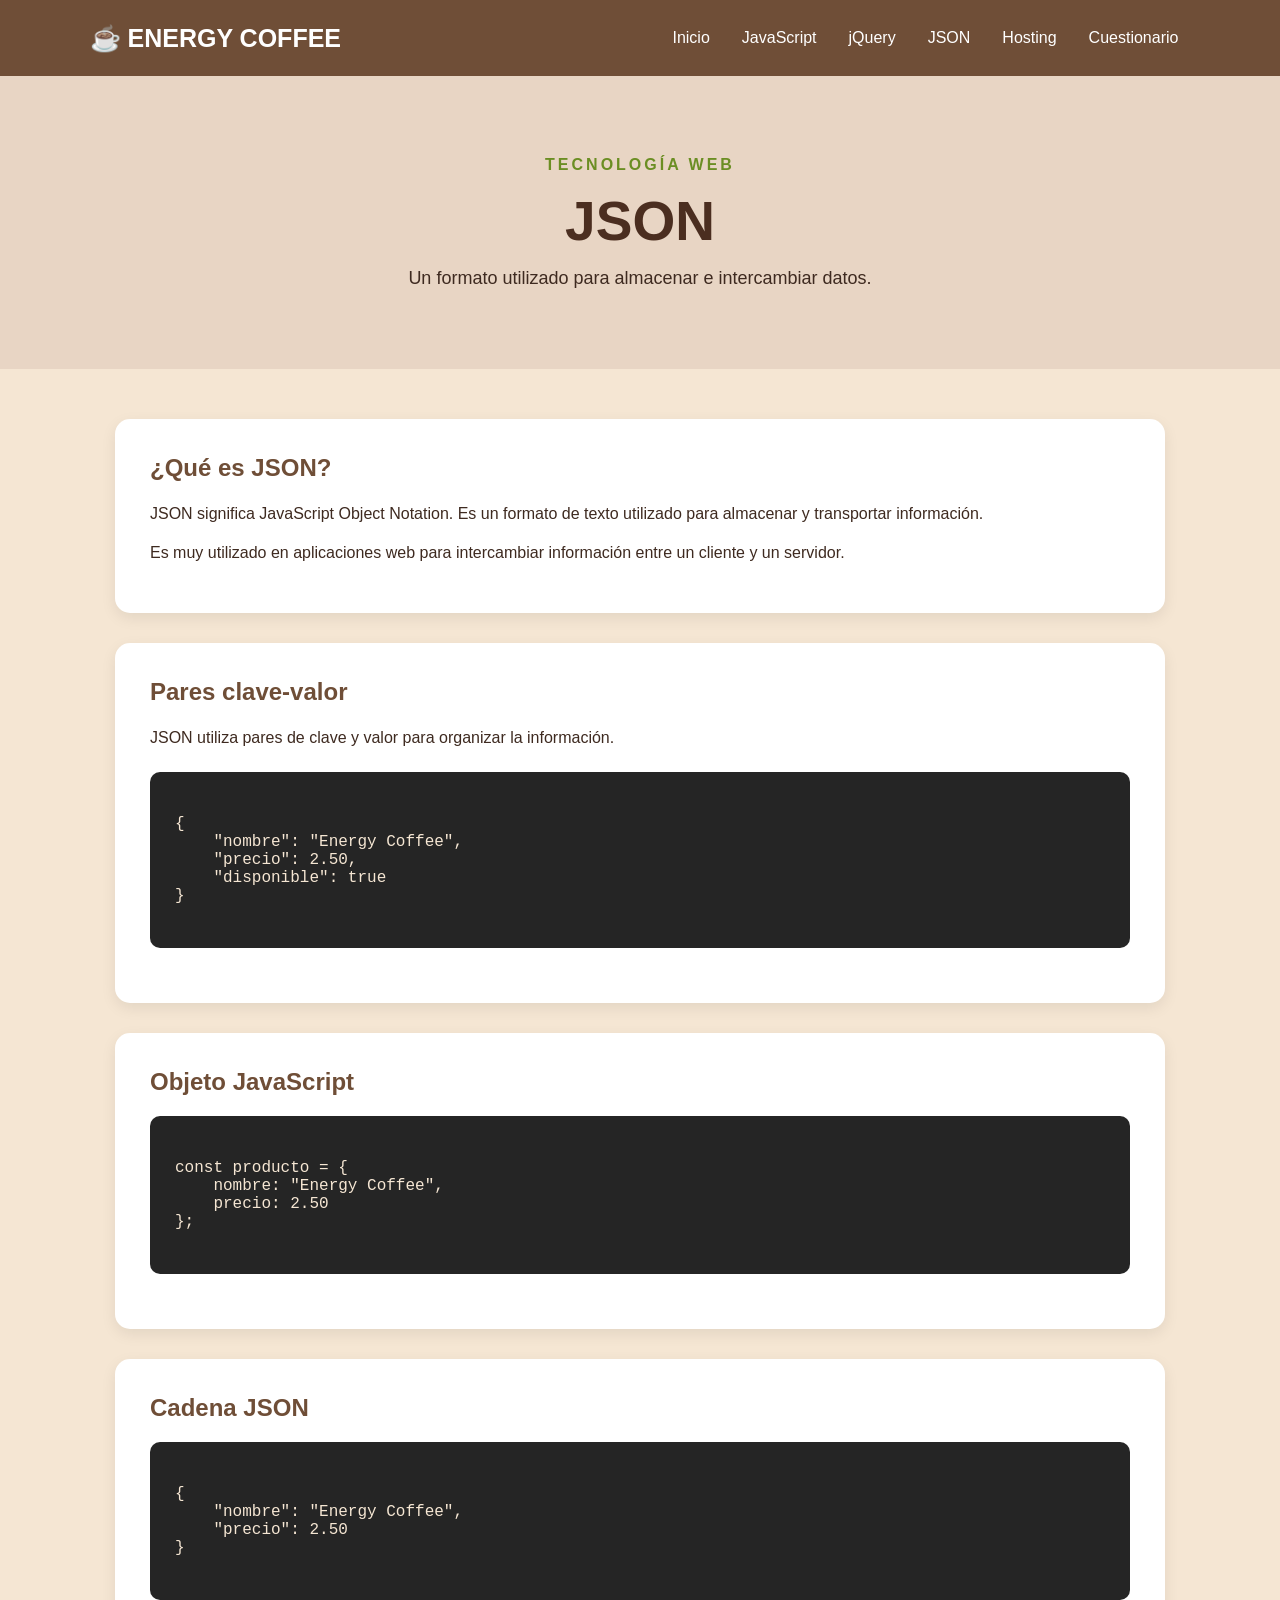
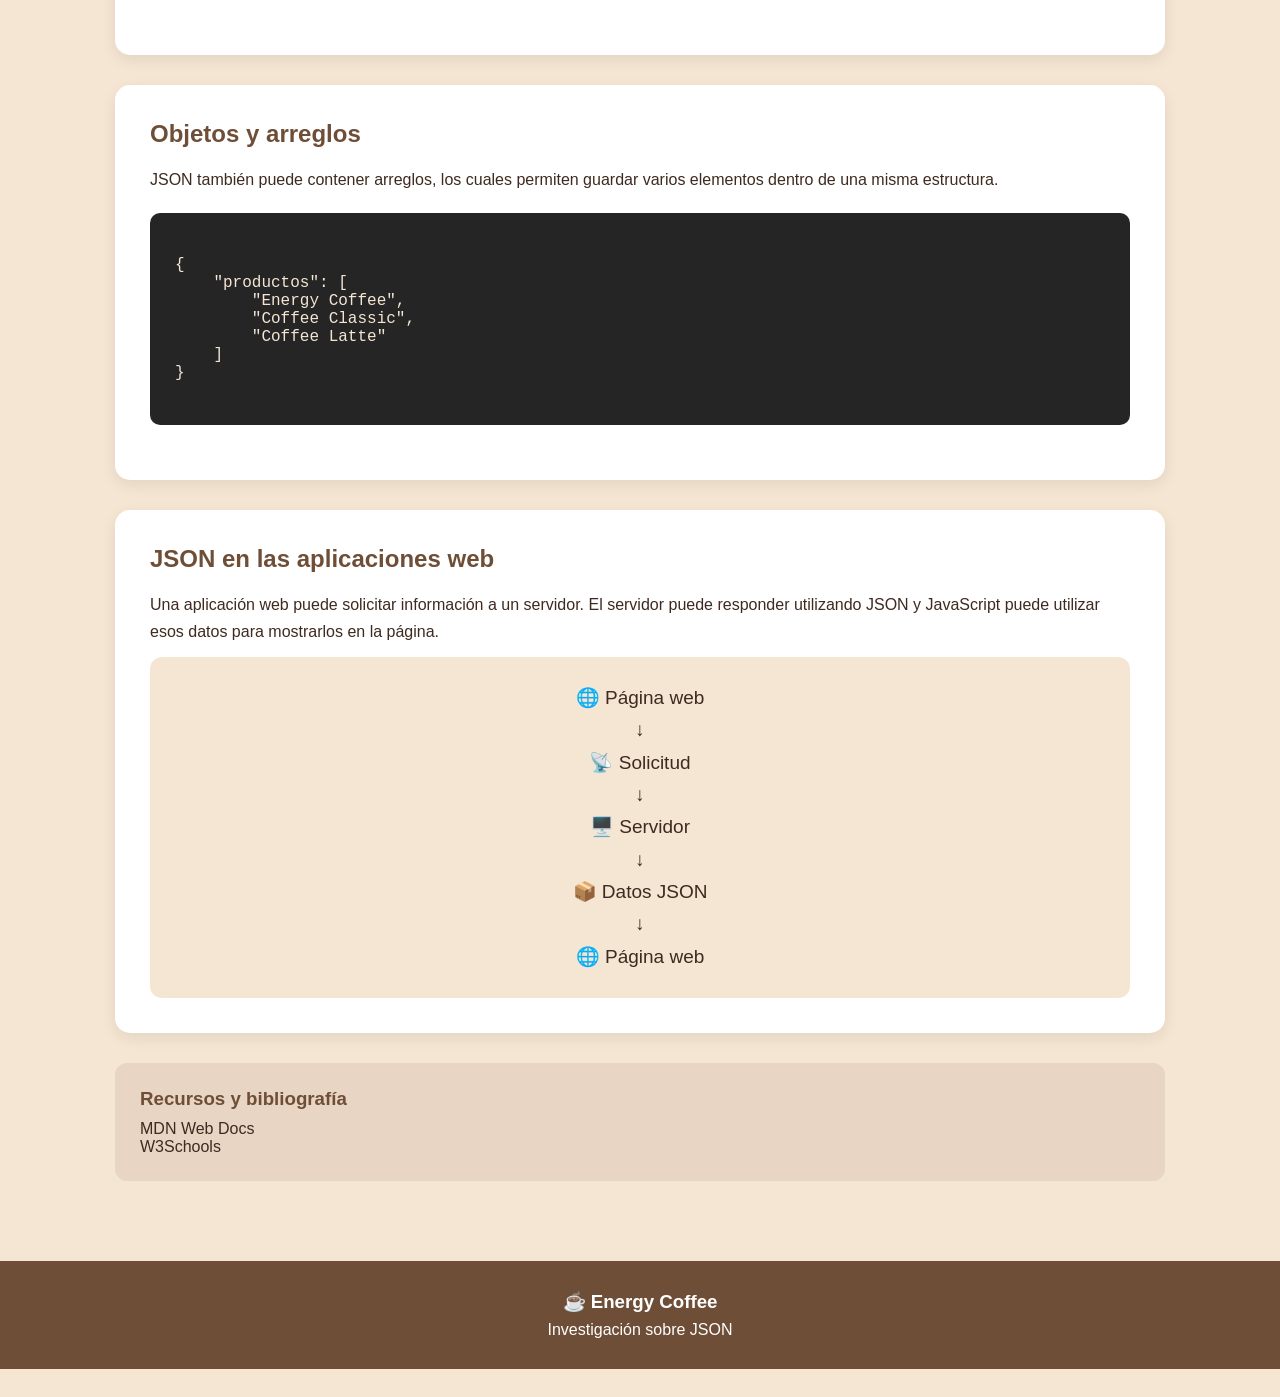
<file: json.html>
<!DOCTYPE html>
<html lang="es">
<head>

    <meta charset="UTF-8">

    <meta name="viewport"
          content="width=device-width, initial-scale=1.0">

    <title>Energy Coffee | JSON</title>

    <link rel="stylesheet" href="style.css">

</head>

<body>

<header>

    <div class="logo">☕ ENERGY COFFEE</div>

    <nav>
        <a href="index.html">Inicio</a>
        <a href="javascript.html">JavaScript</a>
        <a href="jquery.html">jQuery</a>
        <a href="json.html">JSON</a>
        <a href="hosting.html">Hosting</a>
        <a href="cuestionario.html">Cuestionario</a>
    </nav>

</header>

<section class="titulo-pagina">

    <p>TECNOLOGÍA WEB</p>

    <h1>JSON</h1>

    <span>
        Un formato utilizado para almacenar e intercambiar datos.
    </span>

</section>

<main class="contenido">

    <section class="bloque">

        <h2>¿Qué es JSON?</h2>

        <p>
            JSON significa JavaScript Object Notation.
            Es un formato de texto utilizado para almacenar
            y transportar información.
        </p>

        <p>
            Es muy utilizado en aplicaciones web para intercambiar
            información entre un cliente y un servidor.
        </p>

    </section>

    <section class="bloque">

        <h2>Pares clave-valor</h2>

        <p>
            JSON utiliza pares de clave y valor para organizar
            la información.
        </p>

        <pre><code>
{
    "nombre": "Energy Coffee",
    "precio": 2.50,
    "disponible": true
}
        </code></pre>

    </section>

    <section class="bloque">

        <h2>Objeto JavaScript</h2>

        <pre><code>
const producto = {
    nombre: "Energy Coffee",
    precio: 2.50
};
        </code></pre>

    </section>

    <section class="bloque">

        <h2>Cadena JSON</h2>

        <pre><code>
{
    "nombre": "Energy Coffee",
    "precio": 2.50
}
        </code></pre>

    </section>

    <section class="bloque">

        <h2>Objetos y arreglos</h2>

        <p>
            JSON también puede contener arreglos, los cuales permiten
            guardar varios elementos dentro de una misma estructura.
        </p>

        <pre><code>
{
    "productos": [
        "Energy Coffee",
        "Coffee Classic",
        "Coffee Latte"
    ]
}
        </code></pre>

    </section>

    <section class="bloque">

        <h2>JSON en las aplicaciones web</h2>

        <p>
            Una aplicación web puede solicitar información a un servidor.
            El servidor puede responder utilizando JSON y JavaScript
            puede utilizar esos datos para mostrarlos en la página.
        </p>

        <div class="flujo">

            <div>🌐 Página web</div>

            <div>↓</div>

            <div>📡 Solicitud</div>

            <div>↓</div>

            <div>🖥️ Servidor</div>

            <div>↓</div>

            <div>📦 Datos JSON</div>

            <div>↓</div>

            <div>🌐 Página web</div>

        </div>

    </section>

    <section class="fuentes">

        <h3>Recursos y bibliografía</h3>

        <p>MDN Web Docs</p>
        <p>W3Schools</p>

    </section>

</main>

<footer>

    <h3>☕ Energy Coffee</h3>

    <p>Investigación sobre JSON</p>

</footer>

<script src="script.js"></script>

</body>
</html>
</file>
<file: style.css>
* {
    margin: 0;
    padding: 0;
    box-sizing: border-box;
}

body {
    font-family: Arial, Helvetica, sans-serif;
    background-color: #F5E6D3;
    color: #3E2A20;
}


/* ---------------- HEADER ---------------- */

header {
    background-color: #6F4E37;
    color: white;
    padding: 20px 7%;
    display: flex;
    justify-content: space-between;
    align-items: center;
    flex-wrap: wrap;
}

.logo {
    font-size: 25px;
    font-weight: bold;
}

nav {
    display: flex;
    gap: 8px;
    flex-wrap: wrap;
}

nav a {
    color: white;
    text-decoration: none;
    padding: 9px 12px;
    border-radius: 7px;
}

nav a:hover {
    background-color: #6B8E23;
}


/* ---------------- INICIO ---------------- */

.hero {
    min-height: 600px;
    display: flex;
    align-items: center;
    justify-content: space-around;
    padding: 60px 10%;
    background-color: #E8D5C4;
}

.hero-text {
    max-width: 550px;
}

.mini-titulo {
    color: #6B8E23;
    font-weight: bold;
    letter-spacing: 3px;
}

.hero h1 {
    font-size: 70px;
    color: #4B2E20;
    line-height: 0.95;
    margin: 20px 0;
}

.hero h1 span {
    color: #6B8E23;
}

.hero-text > p:not(.mini-titulo) {
    font-size: 19px;
    line-height: 1.6;
    margin-bottom: 25px;
}

button {
    border: none;
    background-color: #6B8E23;
    color: white;
    padding: 13px 25px;
    font-size: 16px;
    border-radius: 8px;
    cursor: pointer;
}

button:hover {
    background-color: #526E1C;
}


/* ---------------- PRODUCTO ---------------- */

.producto-principal {
    background-color: white;
    padding: 35px;
    width: 280px;
    text-align: center;
    border-radius: 25px;
    box-shadow: 0 10px 25px rgba(0,0,0,0.15);
}

.vaso-cafe {
    font-size: 120px;
}

.producto-principal h2 {
    color: #6F4E37;
    margin: 10px;
}

.producto-principal strong {
    display: block;
    font-size: 25px;
    color: #6B8E23;
    margin-top: 10px;
}


/* ---------------- SECCIONES ---------------- */

.seccion {
    padding: 70px 8%;
    text-align: center;
}

.seccion h2,
.colores-seccion h2 {
    font-size: 35px;
    color: #6F4E37;
    margin-bottom: 15px;
}

.descripcion {
    max-width: 750px;
    margin: auto;
    line-height: 1.7;
}

.tarjetas {
    display: flex;
    justify-content: center;
    gap: 25px;
    flex-wrap: wrap;
    margin-top: 35px;
}

.tarjeta {
    background-color: white;
    padding: 30px;
    width: 280px;
    border-radius: 15px;
    box-shadow: 0 5px 15px rgba(0,0,0,0.1);
}

.tarjeta h3 {
    color: #6F4E37;
    margin: 15px 0;
}

.tarjeta p {
    line-height: 1.6;
}

.icono {
    font-size: 40px;
}


/* ---------------- COLORES ---------------- */

.colores-seccion {
    padding: 70px 8%;
    text-align: center;
    background-color: #EFE0CF;
}

.colores {
    display: flex;
    justify-content: center;
    gap: 60px;
    flex-wrap: wrap;
    margin-top: 40px;
}

.color-item {
    width: 180px;
}

.circulo {
    width: 90px;
    height: 90px;
    margin: auto;
    border-radius: 50%;
}

.marron {
    background-color: #6F4E37;
}

.beige {
    background-color: #F5E6D3;
    border: 1px solid #bbb;
}

.verde {
    background-color: #6B8E23;
}

.color-item h3 {
    margin-top: 15px;
}

.color-item p {
    font-weight: bold;
}

.color-item span {
    font-size: 14px;
}


/* ---------------- PÁGINAS ---------------- */

.titulo-pagina {
    text-align: center;
    padding: 80px 20px;
    background-color: #E8D5C4;
}

.titulo-pagina p {
    color: #6B8E23;
    font-weight: bold;
    letter-spacing: 3px;
}

.titulo-pagina h1 {
    font-size: 55px;
    color: #4B2E20;
    margin: 15px 0;
}

.titulo-pagina span {
    font-size: 18px;
}

.contenido {
    width: 90%;
    max-width: 1050px;
    margin: auto;
    padding: 50px 0;
}

.bloque {
    background-color: white;
    padding: 35px;
    margin-bottom: 30px;
    border-radius: 15px;
    box-shadow: 0 5px 15px rgba(0,0,0,0.08);
}

.bloque h2 {
    color: #6F4E37;
    margin-bottom: 18px;
}

.bloque p {
    line-height: 1.7;
    margin-bottom: 12px;
}


/* ---------------- COMPARACIÓN ---------------- */

.comparacion {
    display: flex;
    gap: 20px;
    flex-wrap: wrap;
}

.comparacion > div {
    flex: 1;
    min-width: 220px;
    padding: 25px;
    background-color: #F5E6D3;
    border-radius: 12px;
}

.comparacion h3 {
    color: #6B8E23;
    margin-bottom: 10px;
}


/* ---------------- CÓDIGO ---------------- */

pre {
    background-color: #252525;
    color: #F5E6D3;
    padding: 25px;
    border-radius: 10px;
    overflow-x: auto;
    margin: 20px 0;
}

code {
    font-family: Consolas, monospace;
}


/* ---------------- TABLA ---------------- */

table {
    width: 100%;
    border-collapse: collapse;
    margin-top: 20px;
}

th,
td {
    border: 1px solid #c5b5a5;
    padding: 15px;
    text-align: left;
}

th {
    background-color: #6F4E37;
    color: white;
}


/* ---------------- JQUERY ---------------- */

.mensaje-jquery {
    padding: 25px;
    background-color: #E8D5C4;
    text-align: center;
    border-radius: 10px;
    margin-bottom: 20px;
    font-size: 20px;
}


/* ---------------- FLUJO ---------------- */

.flujo {
    text-align: center;
    background-color: #F5E6D3;
    padding: 25px;
    border-radius: 12px;
    font-size: 19px;
    line-height: 1.7;
}

.dominio-ejemplo {
    background-color: #6F4E37;
    color: white;
    padding: 25px;
    border-radius: 10px;
    text-align: center;
    font-size: 25px;
    margin-top: 20px;
}

.tld {
    display: flex;
    justify-content: center;
    gap: 25px;
    flex-wrap: wrap;
}

.tld div {
    background-color: #F5E6D3;
    padding: 25px;
    width: 180px;
    text-align: center;
    border-radius: 10px;
}

.tld strong {
    display: block;
    font-size: 30px;
    color: #6B8E23;
    margin-bottom: 10px;
}


/* ---------------- CUESTIONARIO ---------------- */

.pregunta {
    background-color: white;
    padding: 25px;
    margin-bottom: 20px;
    border-radius: 12px;
    box-shadow: 0 3px 10px rgba(0,0,0,0.08);
}

.pregunta h3 {
    color: #6F4E37;
    margin-bottom: 15px;
}

.pregunta label {
    display: block;
    background-color: #F5E6D3;
    margin: 8px 0;
    padding: 12px;
    border-radius: 7px;
    cursor: pointer;
}

.pregunta label:hover {
    background-color: #E8D5C4;
}

.pregunta input {
    margin-right: 8px;
}

.boton-quiz {
    text-align: center;
    margin: 30px;
}

#resultado {
    background-color: #6B8E23;
    color: white;
    padding: 25px;
    text-align: center;
    border-radius: 12px;
    font-size: 20px;
    display: none;
}


/* ---------------- FUENTES ---------------- */

.fuentes {
    background-color: #E8D5C4;
    padding: 25px;
    border-radius: 12px;
    margin-bottom: 30px;
}

.fuentes h3 {
    color: #6F4E37;
    margin-bottom: 10px;
}


/* ---------------- FOOTER ---------------- */

footer {
    background-color: #6F4E37;
    color: white;
    text-align: center;
    padding: 30px;
}

footer h3 {
    margin-bottom: 8px;
}


/* ---------------- RESPONSIVE ---------------- */

@media (max-width: 800px) {

    header {
        justify-content: center;
        gap: 20px;
    }

    nav {
        justify-content: center;
    }

    .hero {
        flex-direction: column;
        text-align: center;
        gap: 50px;
    }

    .hero h1 {
        font-size: 55px;
    }

    .titulo-pagina h1 {
        font-size: 42px;
    }

    .comparacion {
        flex-direction: column;
    }

}
</file>
